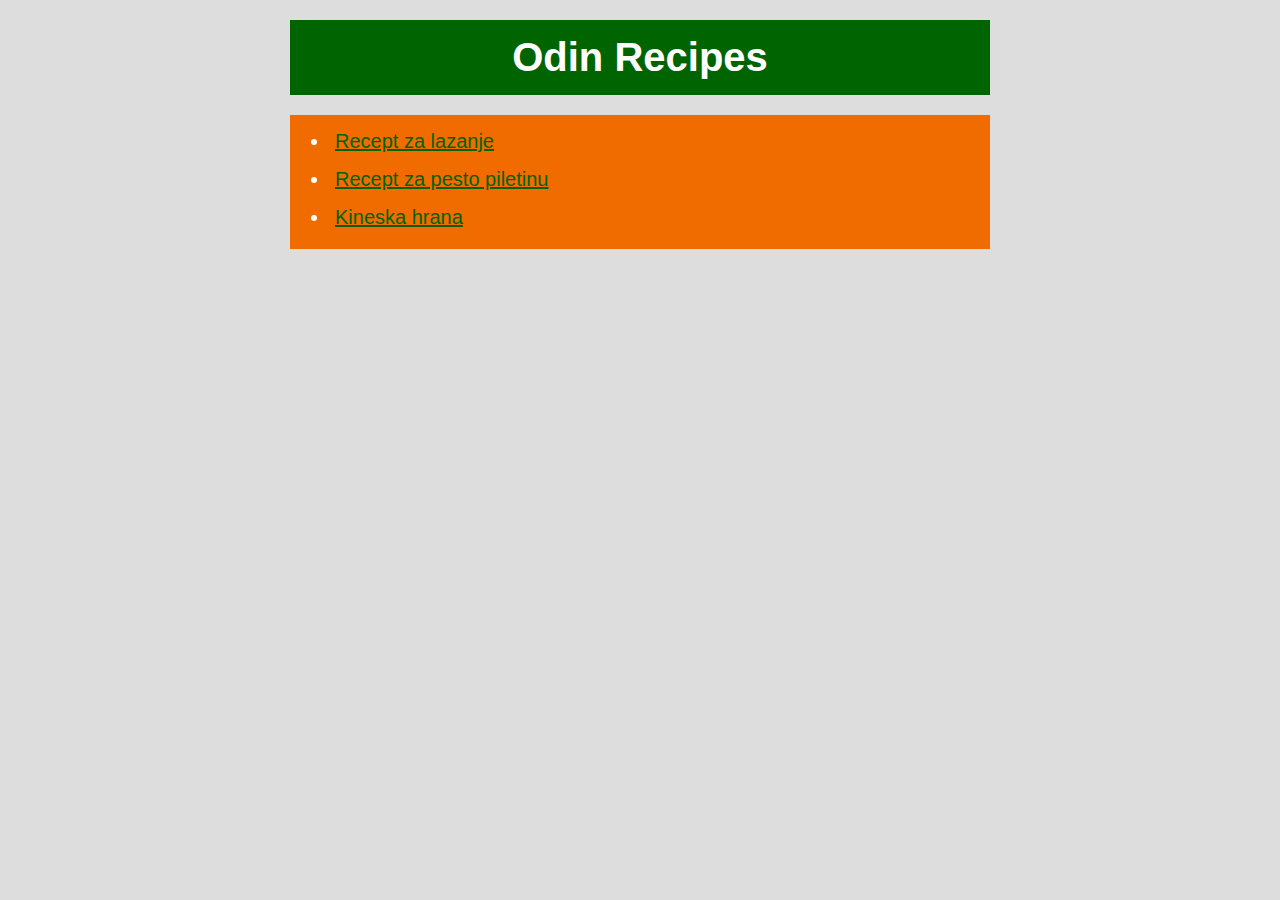
<file: index.html>
<!DOCTYPE html>
<html lang="en">
<head>
    <meta charset="UTF-8">
    <meta name="viewport" content="width=device-width, initial-scale=1.0">
    <title>Document</title>
    <link rel="stylesheet" href="style.css">
</head>
<body>
    <div class="kontejner">
        <h1>Odin Recipes</h1>
        <ul>
            <li><a href="recipes/lasagna.html">Recept za lazanje</a></li>
            <li><a href="recipes/pestopiletina.html">Recept za pesto piletinu</a></li>
            <li><a href="recipes/kineskahrana.html">Kineska hrana</a></li>
        </ul>
    </div>
</body>
</html>
</file>
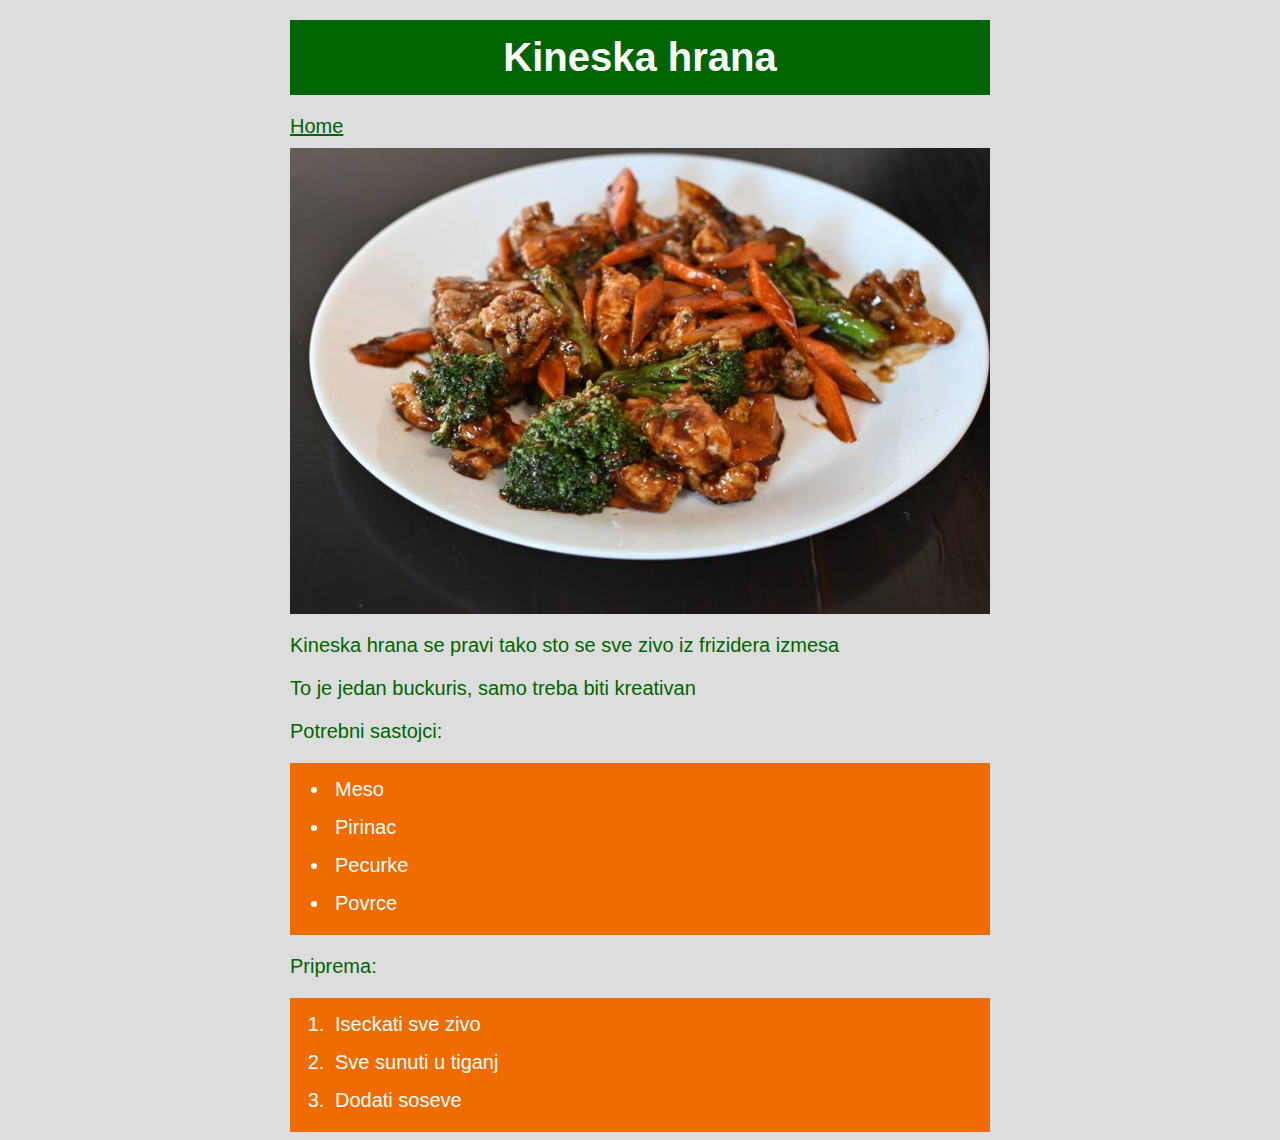
<file: recipes/kineskahrana.html>
<!DOCTYPE html>
<html lang="en">
<head>
    <meta charset="UTF-8">
    <meta name="viewport" content="width=device-width, initial-scale=1.0">
    <title>Document</title>
    <link rel="stylesheet" href="../style.css">
</head>
<body>
    <div class="kontejner">
        <h1>Kineska hrana</h1>
        <a href="../index.html">Home</a>
        <img src="../img/kineskahrana.jpg" alt="Kineska hrana" width="500" height="500">
        <p>Kineska hrana se pravi tako sto se sve zivo iz frizidera izmesa</p>
        <p>To je jedan buckuris, samo treba biti kreativan</p>
        <p>Potrebni sastojci:</p>
        <ul>
            <li>Meso</li>
            <li>Pirinac</li>
            <li>Pecurke</li>
            <li>Povrce</li>
        </ul>

        <p>Priprema:</p>
        <ol>
            <li>Iseckati sve zivo</li>
            <li>Sve sunuti u tiganj</li>
            <li>Dodati soseve</li>
        </ol>
    </div>
</body>
</html>
</file>
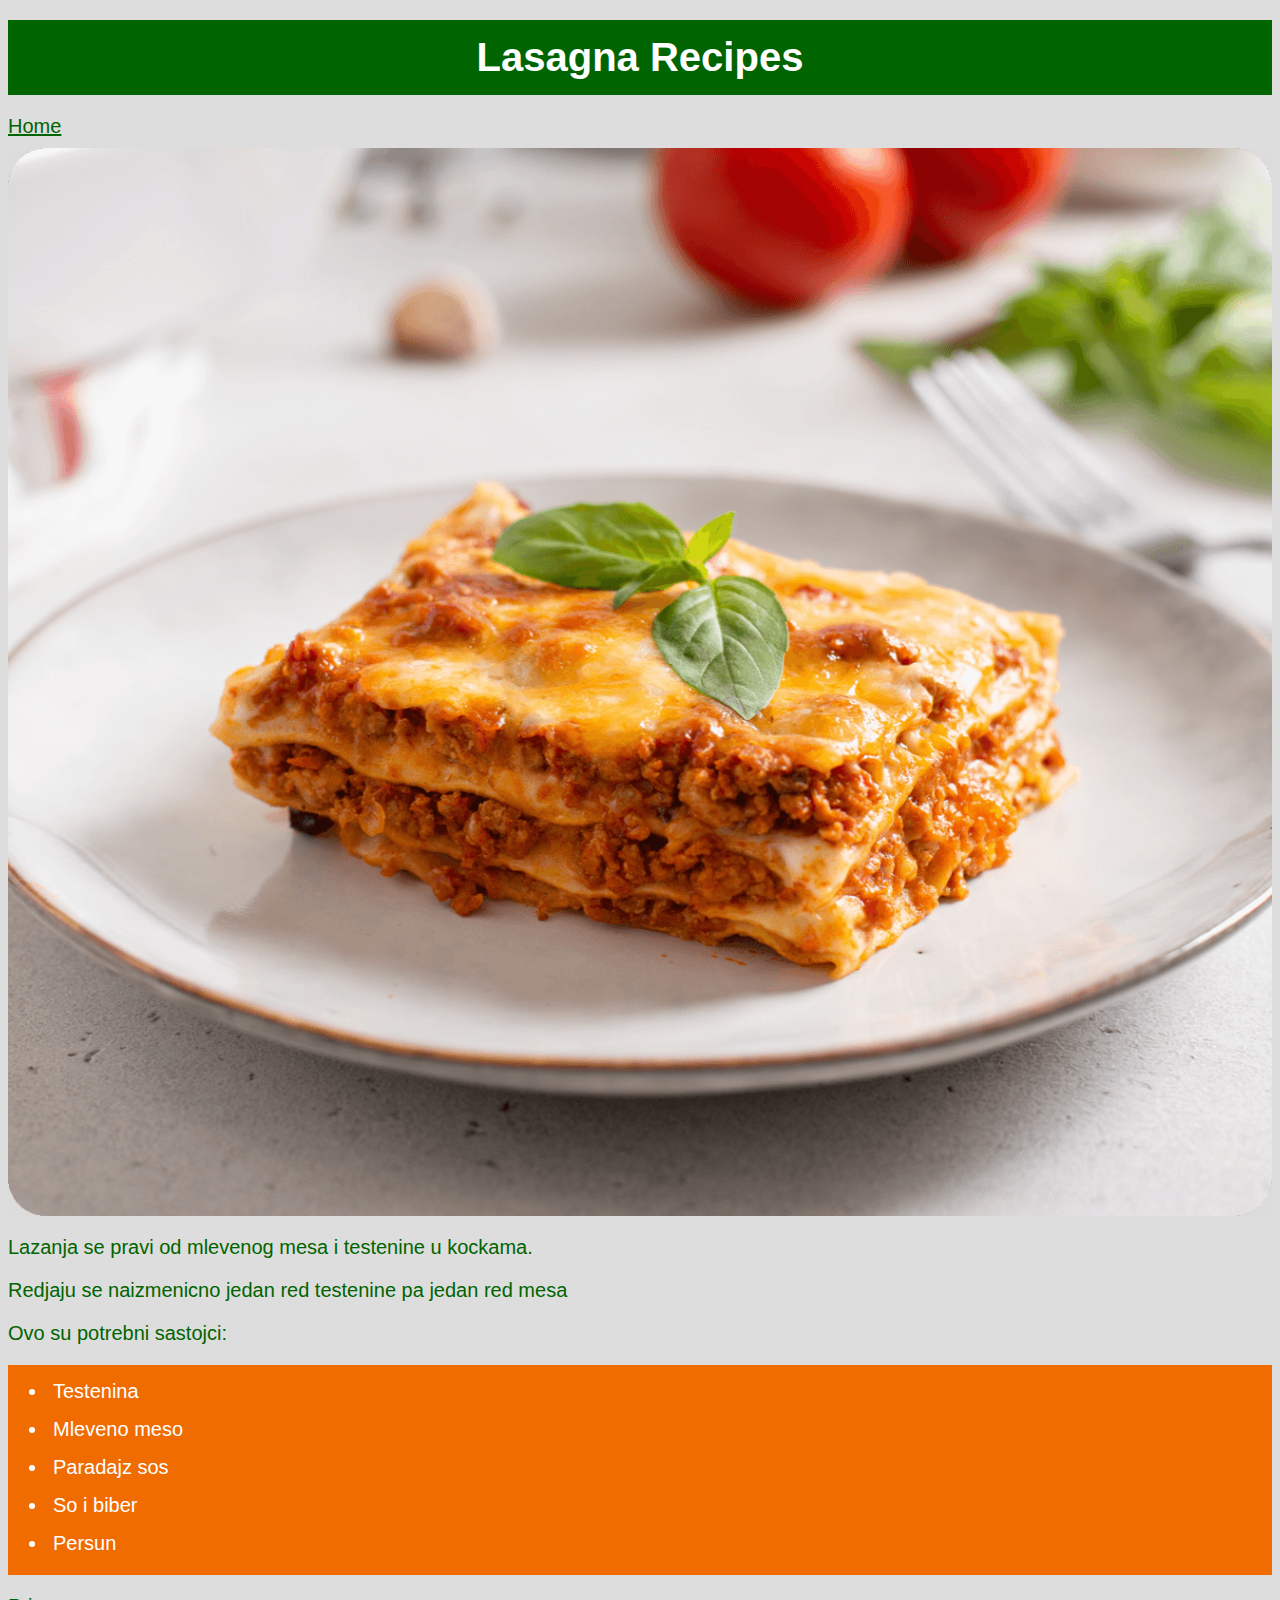
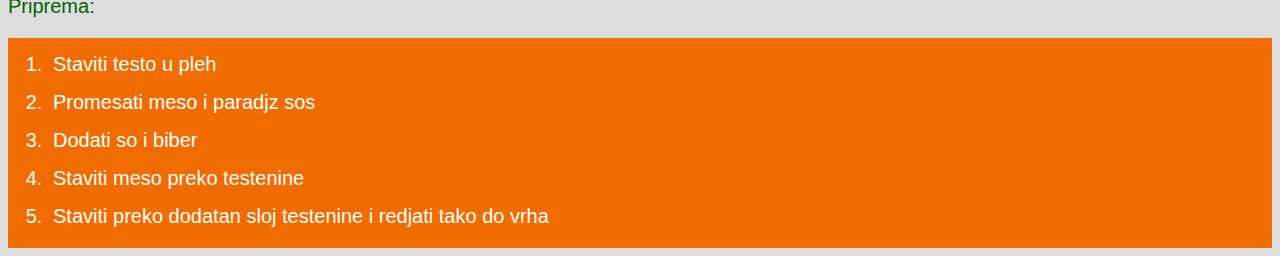
<file: recipes/lasagna.html>
<!DOCTYPE html>
<html lang="en">
<head>
    <meta charset="UTF-8">
    <meta name="viewport" content="width=device-width, initial-scale=1.0">
    <title>Document</title>
    <link rel="stylesheet" href="../style.css">
</head>
<body>
    <h1>Lasagna Recipes</h1>
    <a href="../index.html">Home</a>
    <img src="../img/lasagna.png" alt="slika lazanje"
     width="500" height="500">
    <p>Lazanja se pravi od mlevenog mesa i testenine u kockama.</p>
    <p>Redjaju se naizmenicno jedan red testenine pa jedan red mesa</p>
    <p>Ovo su potrebni sastojci:</p>
    <ul>
        <li>Testenina</li>
        <li>Mleveno meso</li>
        <li>Paradajz sos</li>
        <li>So i biber</li>
        <li>Persun</li>
    </ul>

    <p>Priprema:</p>
    <ol>
        <li>Staviti testo u pleh</li>
        <li>Promesati meso i paradjz sos</li>
        <li>Dodati so i biber</li>
        <li>Staviti meso preko testenine</li>
        <li>Staviti preko dodatan sloj testenine i redjati tako do vrha</li>
    </ol>
</body>
</html>
</file>
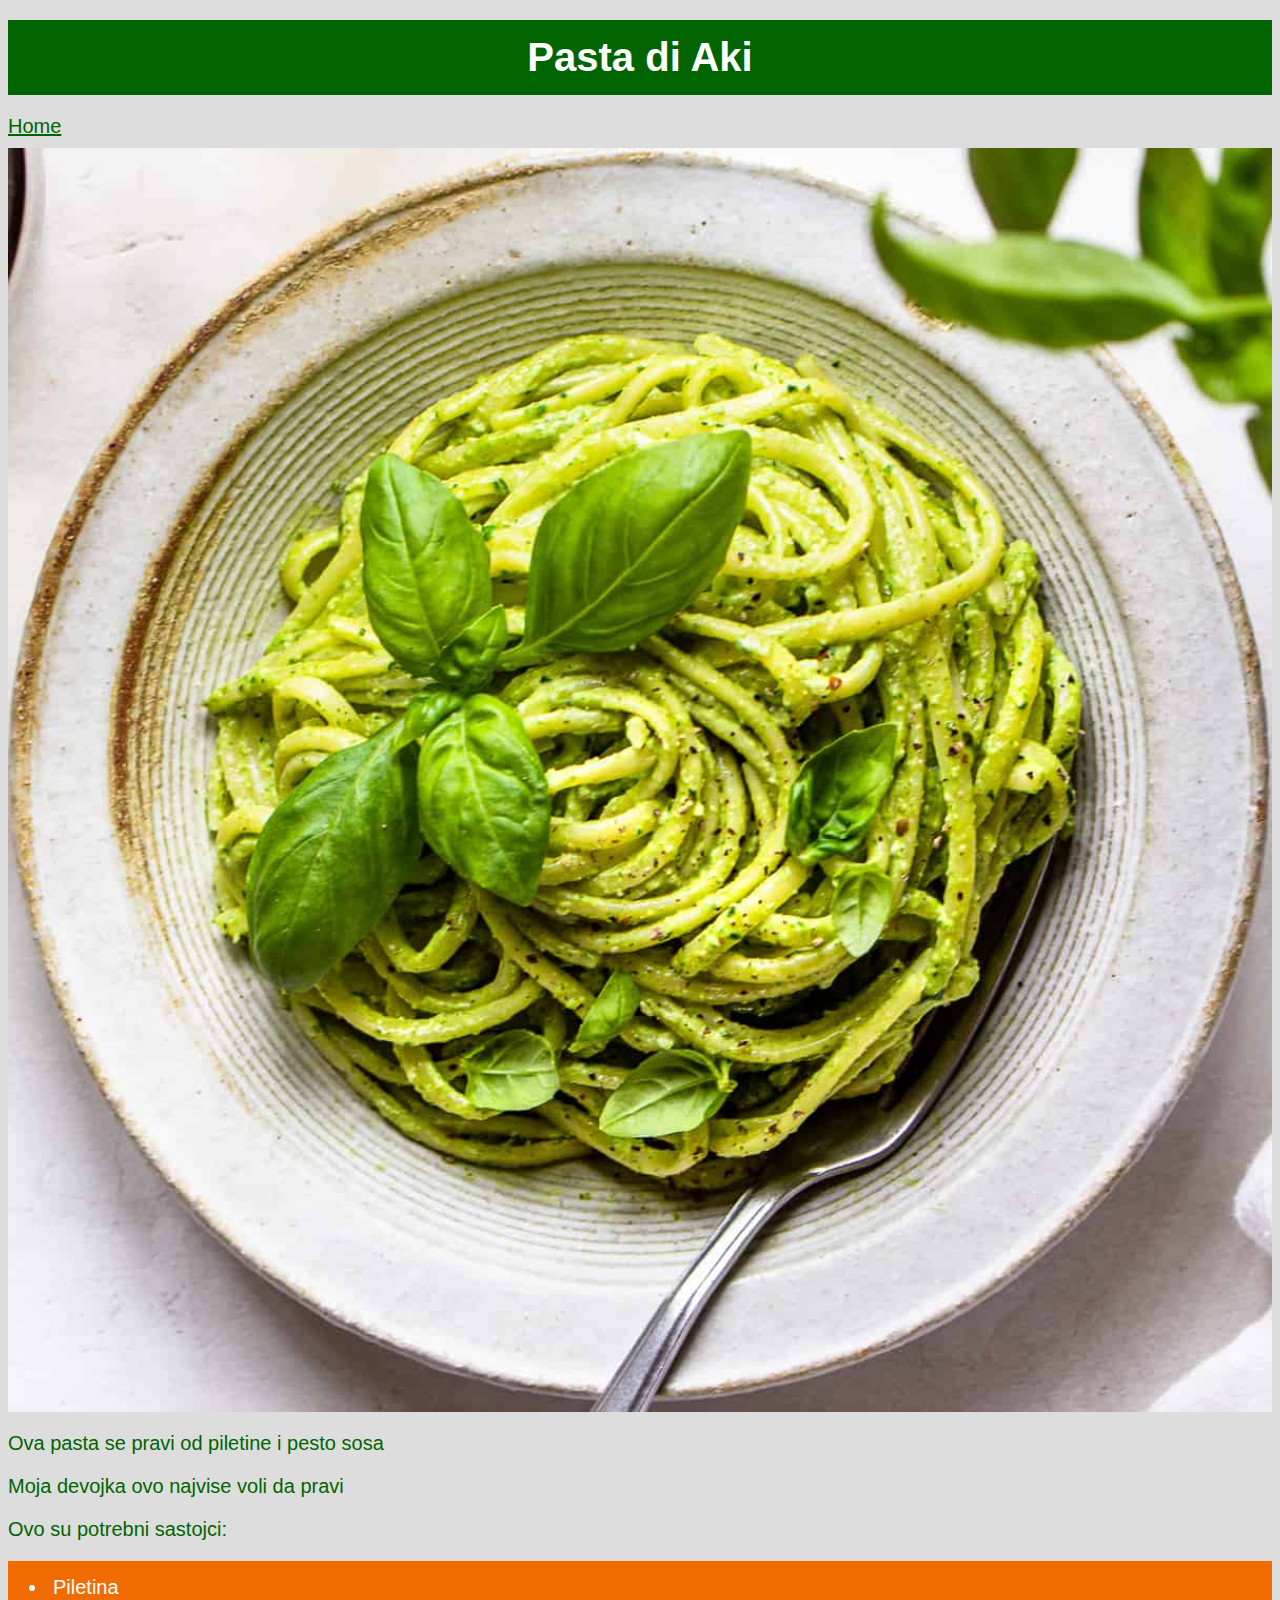
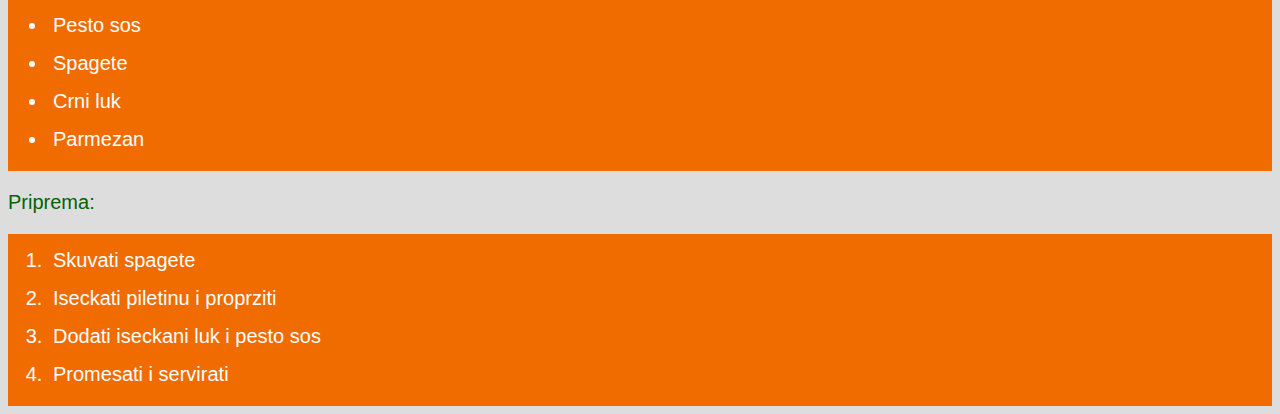
<file: recipes/pestopiletina.html>
<!DOCTYPE html>
<html lang="en">
<head>
    <meta charset="UTF-8">
    <meta name="viewport" content="width=device-width, initial-scale=1.0">
    <title>Document</title>
    <link rel="stylesheet" href="../style.css">
</head>
<body>
    <h1>Pasta di Aki</h1>
    <a href="../index.html">Home</a>
    <img src="../img/pestopiletina.jpg" alt="Pesto piletina" width="500" height="500">
    <p>Ova pasta se pravi od piletine i pesto sosa</p>
    <p>Moja devojka ovo najvise voli da pravi</p>
    <p>Ovo su potrebni sastojci:</p>
    <ul>
        <li>Piletina</li>
        <li>Pesto sos</li>
        <li>Spagete</li>
        <li>Crni luk</li>
        <li>Parmezan</li>
    </ul>
    
    <p>Priprema:</p>
    <ol>
        <li>Skuvati spagete</li>
        <li>Iseckati piletinu i proprziti</li>
        <li>Dodati iseckani luk i pesto sos</li>
        <li>Promesati i servirati</li>
    </ol>
</body>
</html>
</file>
<file: style.css>
body {
    font-family: "Arial";
    font-size: 20px;
    background-color: rgb(221, 221, 221);
    color: white;
}

h1 {
    background-color: darkgreen;
    color: white;
    text-align: center;
    padding: 15px;
    box-sizing: border-box;
    margin: 20px auto;
}

ul, ol{
    background-color: rgb(240, 108, 1);
    padding-top: 10px;
    padding-bottom: 10px;
    box-sizing: border-box;
    margin: auto;
}

a {
    color: darkgreen;
}

img {
    display: block;
    width: 100%;
    height: auto;
    padding-top: 10px;
}

li {
    padding: 5px;
    margin-bottom: 5px;
}

p {
    color: darkgreen;
}

.kontejner {
    box-sizing: border-box;
    width: 700px;
    margin: auto;
}
</file>
